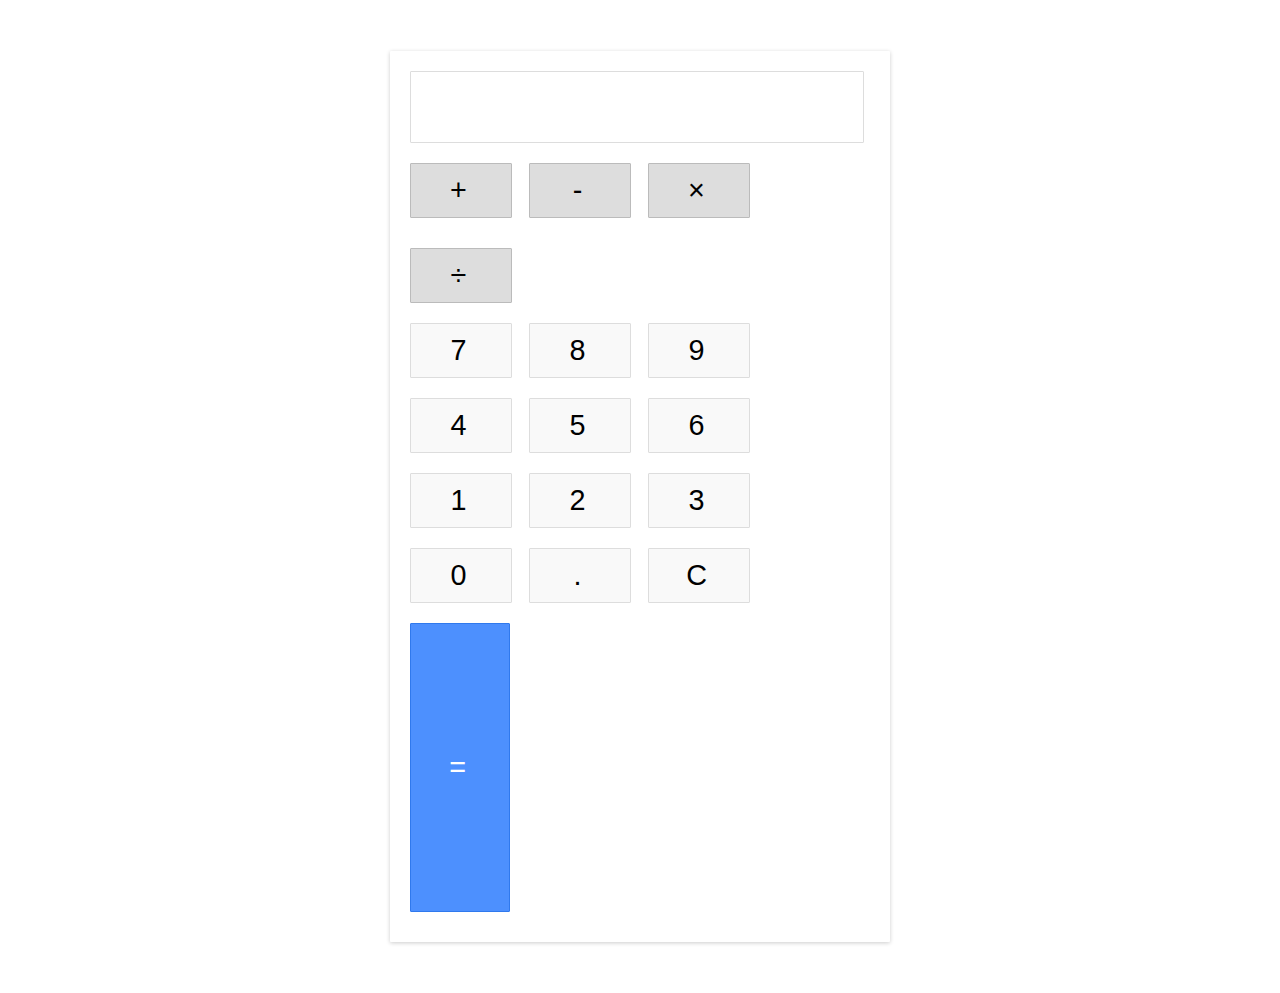
<file: CALCULATOR/index.html>
<!DOCTYPE html>
<html lang="en">

<head>
    <meta charset="UTF-8">
    <meta name="viewport" content="width=device-width, initial-scale=1.0">
    <title>Calculator</title>
    <link rel="stylesheet" href="styles.css">
</head>

<body>
    <div class="calculator">
        <div class="input" id="input"></div>
        <div class="buttons">
            <div class="operators">
                <div>+</div>
                <div>-</div>
                <div>&times;</div>
                <div>&divide;</div>
            </div>
            <div class="leftPanel">
                <div class="numbers">
                    <div>7</div>
                    <div>8</div>
                    <div>9</div>
                </div>
                <div class="numbers">
                    <div>4</div>
                    <div>5</div>
                    <div>6</div>
                </div>
                <div class="numbers">
                    <div>1</div>
                    <div>2</div>
                    <div>3</div>
                </div>
                <div class="numbers">
                    <div>0</div>
                    <div>.</div>
                    <div id="clear">C</div>
                </div>
            </div>
            <div class="equal" id="result">=</div>
        </div>
    </div>
    <script src="index.js"></script>
</body>

</html>
</file>
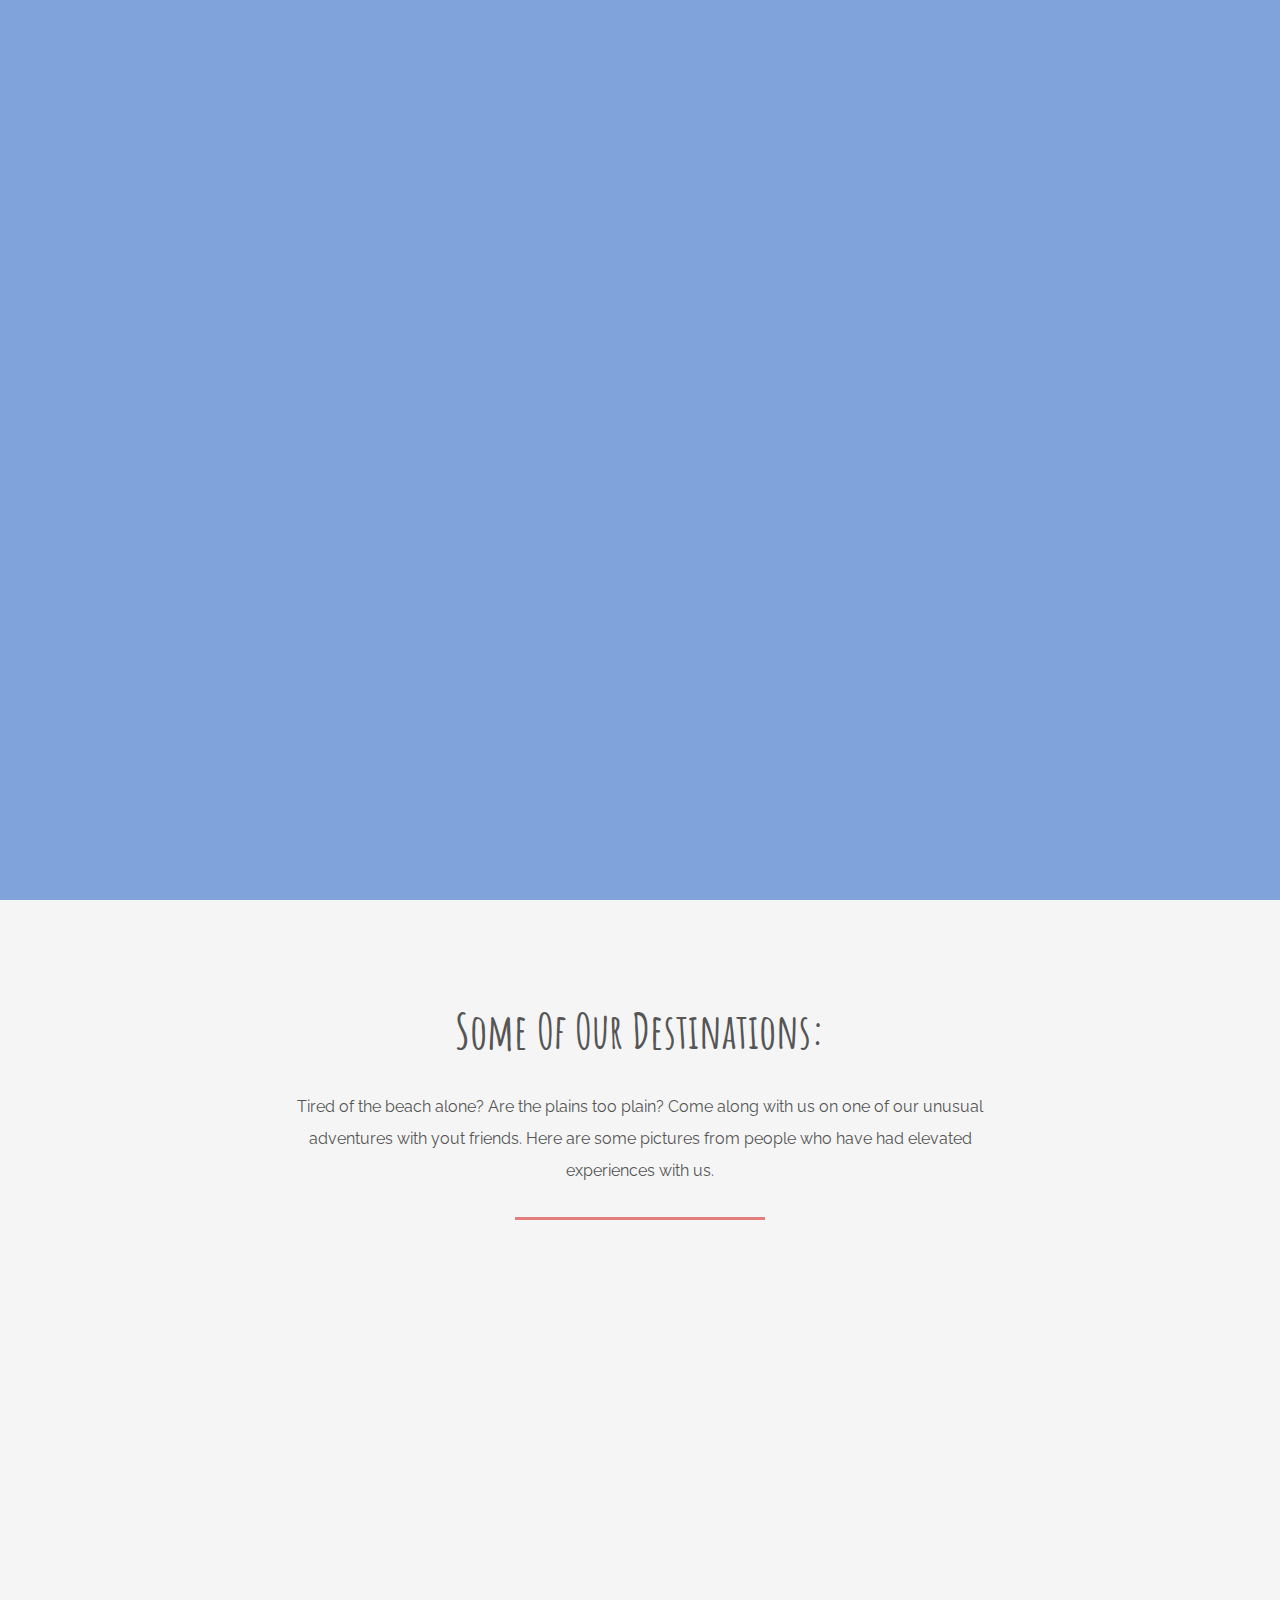
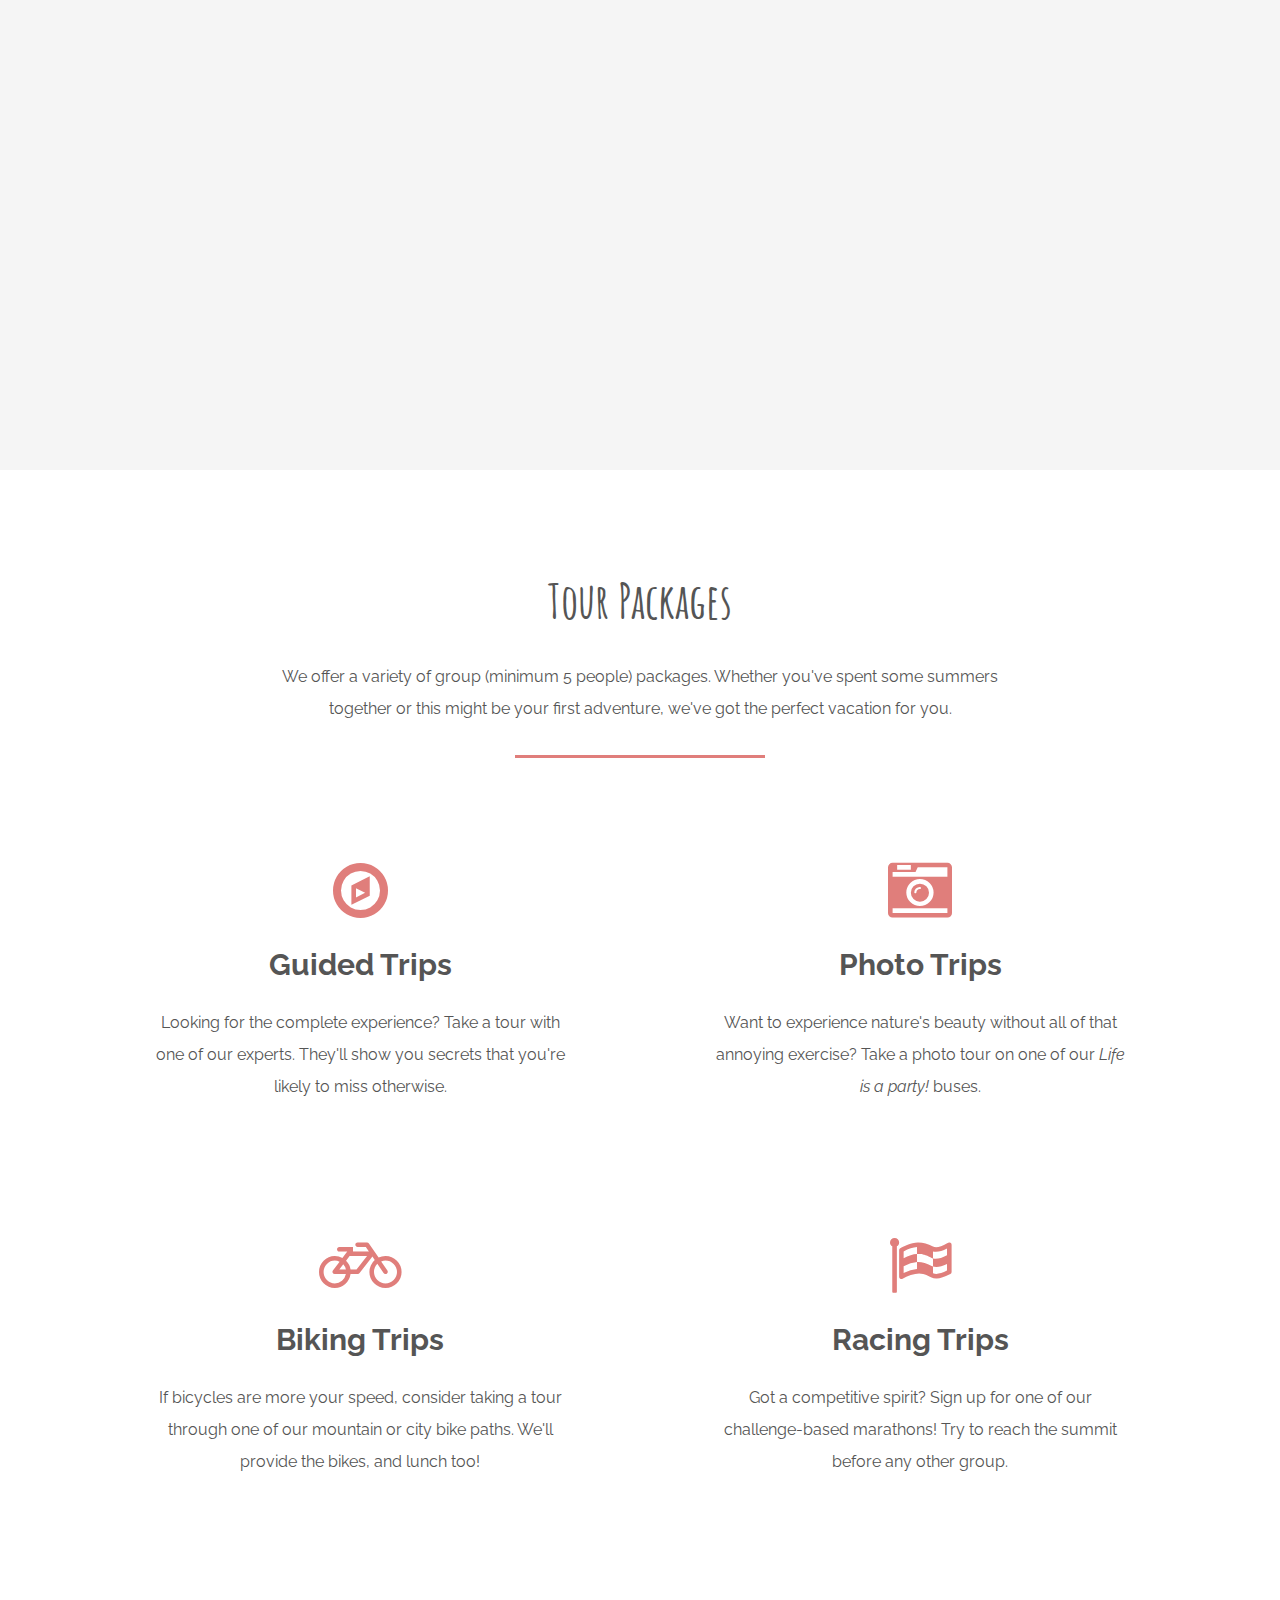
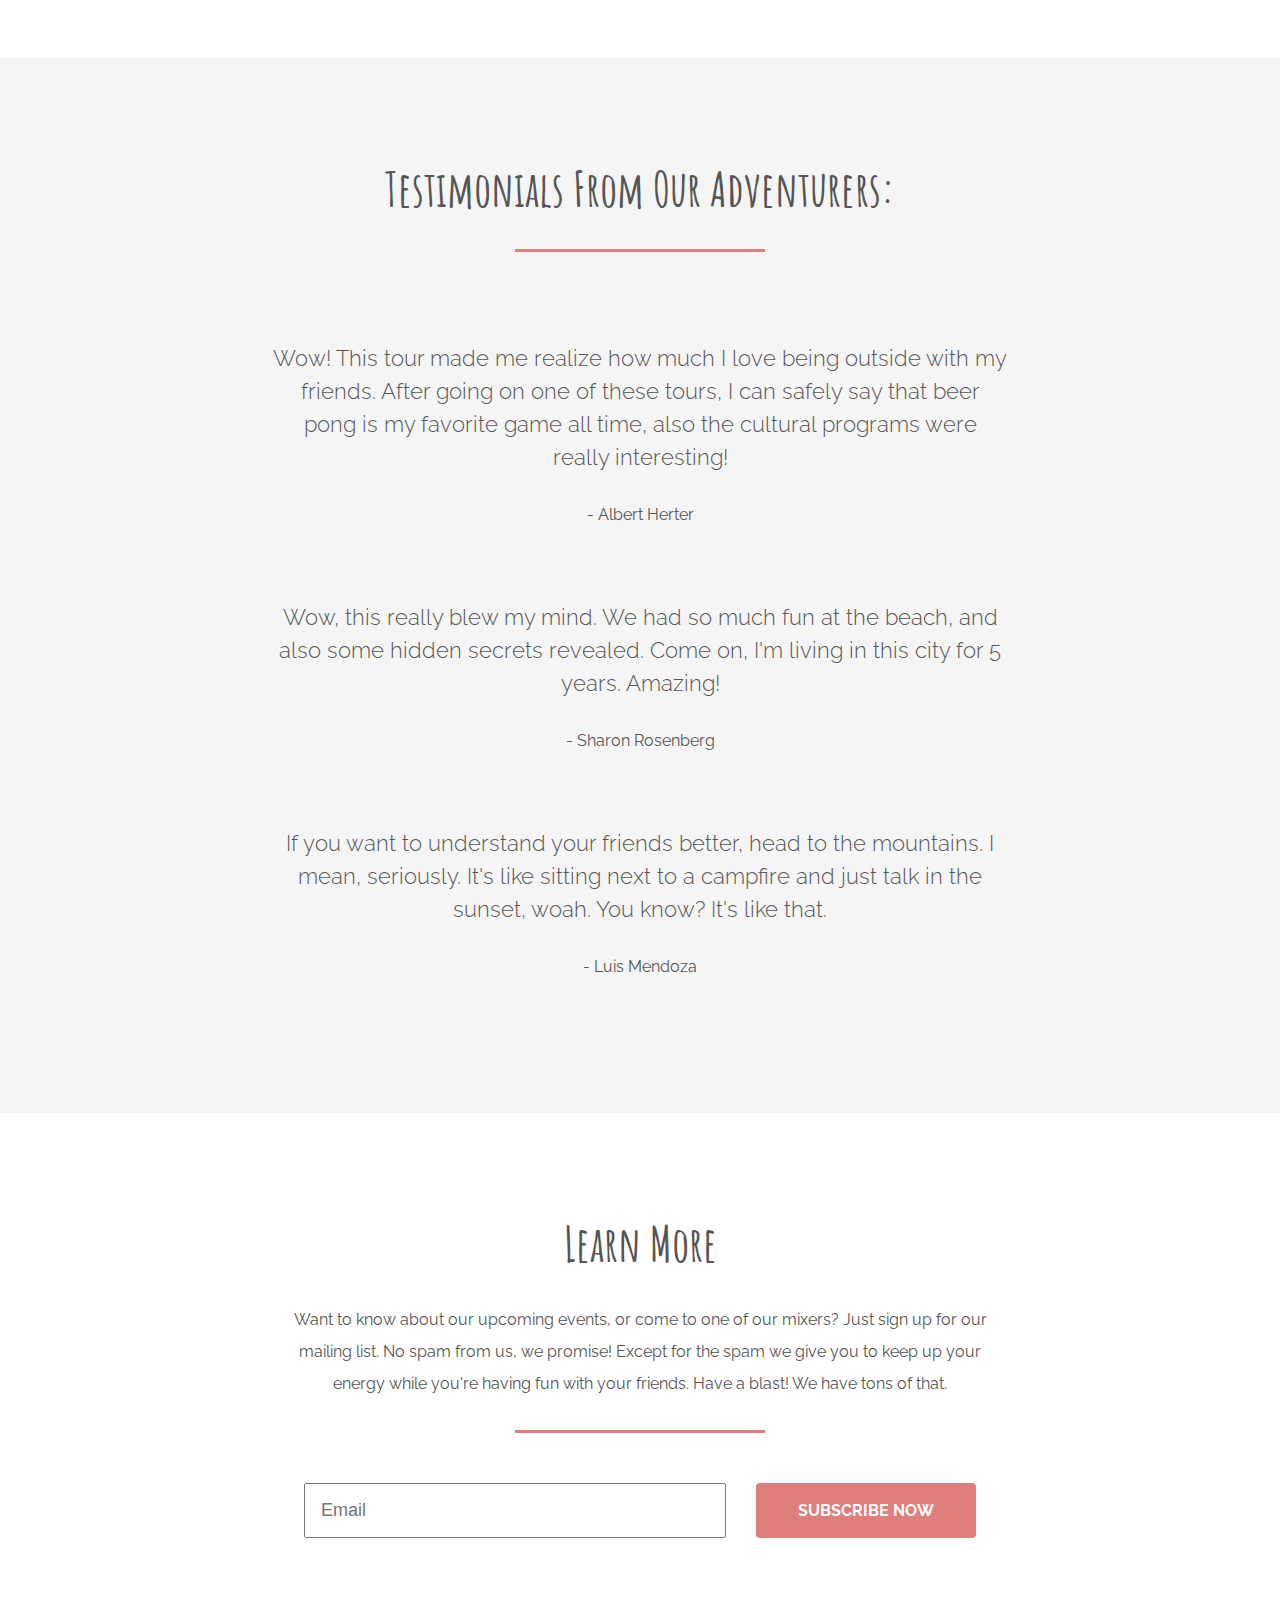
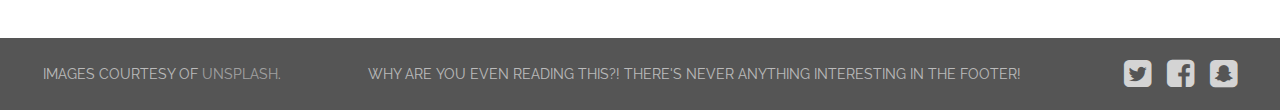
<file: LANDING_PAGE/index.html>
<!DOCTYPE html>
<html lang="en">

<head>
    <meta charset="UTF-8">
    <meta name="viewport" content="width=device-width, initial-scale=1.0">
    <title>Landing page</title>
</head>

<body>
    <link href="https://fonts.googleapis.com/css?family=Amatic+SC|Raleway" rel="stylesheet">
    <link rel="stylesheet" href="https://maxcdn.bootstrapcdn.com/font-awesome/4.7.0/css/font-awesome.min.css">
    <link rel="stylesheet" href="styles.css">
    </head>

    <body>
        <header>
            <h2><a href="#">Life is a party!</a></h2>
            <nav>
                <li><a href="#">Tours</a></li>
                <li><a href="#">About</a></li>
                <li><a href="#">Contact</a></li>
            </nav>
        </header>

        <section class="hero">
            <div class="background-image"></div>
            <div class="hero-content-area">
                <h1>Life is a party!</h1>
                <h3>Unmissable Adventure Tours With Your Friends</h3>
                <a href="#" class="btn">Contact Us Now</a>
            </div>
        </section>

        <section class="destinations">
            <h3 class="title">Some of our destinations:</h3>
            <p>Tired of the beach alone? Are the plains too plain? Come along with us on one of our unusual adventures
                with
                yout friends. Here are some pictures from people who have had elevated experiences with us.</p>
            <hr>

            <ul class="grid">
                <li class="small image-1"></li>
                <li class="large image-2"></li>
                <li class="large image-3"></li>
                <li class="small image-4"></li>
            </ul>
        </section>

        <section class="packages">
            <h3 class="title">Tour Packages</h3>
            <p>We offer a variety of group (minimum 5 people) packages. Whether you've spent some summers together or
                this
                might be your first adventure, we've got the perfect vacation for you.</p>
            <hr>

            <ul class="grid">
                <li>
                    <i class="fa fa-compass fa-4x"></i>
                    <h4>Guided Trips</h4>
                    <p>Looking for the complete experience? Take a tour with one of our experts. They'll show you
                        secrets
                        that you're likely to miss otherwise.</p>
                </li>
                <li>
                    <i class="fa fa-camera-retro fa-4x"></i>
                    <h4>Photo Trips</h4>
                    <p>Want to experience nature's beauty without all of that annoying exercise? Take a photo tour on
                        one of
                        our <em>Life is a party!</em> buses.</p>
                </li>
                <li>
                    <i class="fa fa-bicycle fa-4x"></i>
                    <h4>Biking Trips</h4>
                    <p>If bicycles are more your speed, consider taking a tour through one of our mountain or city bike
                        paths. We'll provide the bikes, and lunch too!</p>
                </li>
                <li>
                    <i class="fa fa-flag-checkered fa-4x"></i>
                    <h4>Racing Trips</h4>
                    <p>Got a competitive spirit? Sign up for one of our challenge-based marathons! Try to reach the
                        summit
                        before any other group.</p>
                </li>
            </ul>
        </section>

        <section class="testimonials">
            <h3 class="title">Testimonials from our adventurers:</h3>
            <hr>
            <p class="quote">Wow! This tour made me realize how much I love being outside with my friends. After going
                on
                one of these tours, I can safely say that beer pong is my favorite game all time, also the cultural
                programs
                were really interesting!</p>
            <p class="author">- Albert Herter</p>
            <p class="quote">Wow, this really blew my mind. We had so much fun at the beach, and also some hidden
                secrets
                revealed. Come on, I'm living in this city for 5 years. Amazing!</p>
            <p class="author">- Sharon Rosenberg</p>
            <p class="quote">If you want to understand your friends better, head to the mountains. I mean, seriously.
                It's
                like sitting next to a campfire and just talk in the sunset, woah. You know? It's like that.</p>
            <p class="author">- Luis Mendoza</p>
        </section>

        <section class="contact">
            <h3 class="title">Learn more</h3>
            <p>Want to know about our upcoming events, or come to one of our mixers? Just sign up for our mailing list.
                No
                spam from us, we promise! Except for the spam we give you to keep up your energy while you're having fun
                with your friends. Have a blast! We have tons of that.</p>
            <hr>
            <form>
                <input type="email" placeholder="Email">
                <a href="#" class="btn">Subscribe now</a>
            </form>
        </section>

        <footer>
            <p>Images courtesy of <a href="http://unsplash.com/">unsplash</a>.</p>
            <p>Why are you even reading this?! There's never anything interesting in the footer!</p>
            <ul>
                <li><a href="#"><i class="fa fa-twitter-square fa-2x"></i></a></li>
                <li><a href="#"><i class="fa fa-facebook-square fa-2x"></i></a></li>
                <li><a href="#"><i class="fa fa-snapchat-square fa-2x"></i></a></li>
            </ul>
        </footer>

    </body>

</html>
</file>
<file: CALCULATOR/styles.css>
body {
  width: 500px;
  margin: 4% auto;
  font-family: "Source Sans Pro", sans-serif;
  letter-spacing: 5px;
  font-size: 1.8rem;
}

.calculator {
  padding: 20px;
  -webkit-box-shadow: 0px 1px 4px 0px rgba(0, 0, 0, 0.2);
  box-shadow: 0px 1px 4px 0px rgba(0, 0, 0, 0.2);
  border-radius: 1px;
}

.input {
  border: 1px solid #ddd;
  border-radius: 1px;
  height: 60px;
  padding-right: 15px;
  padding-top: 10px;
  text-align: right;
  margin-right: 6px;
  font-size: 2.5rem;
  overflow-x: auto;
  transition: all 0.2s ease-in-out;
}

.input:hover {
  border: 1px solid #bbb;

  box-shadow: inset 0px 1px 4px 0px rgba(0, 0, 0, 0.2);
}

.operators div {
  display: inline-block;
  border: 1px solid #bbb;
  border-radius: 1px;
  width: 80px;
  text-align: center;
  padding: 10px;
  margin: 20px 4px 10px 0;
  cursor: pointer;
  background-color: #ddd;
  transition: border-color 0.2s ease-in-out, background-color 0.2s,
    box-shadow 0.2s;
}

.operators div:hover {
  background-color: #ddd;

  box-shadow: 0px 1px 4px 0px rgba(0, 0, 0, 0.2);
  border-color: #aaa;
}

.operators div:active {
  font-weight: bold;
}

.leftPanel {
  display: inline-block;
}

.numbers div {
  display: inline-block;
  border: 1px solid #ddd;
  border-radius: 1px;
  width: 80px;
  text-align: center;
  padding: 10px;
  margin: 10px 4px 10px 0;
  cursor: pointer;
  background-color: #f9f9f9;
  transition: border-color 0.2s ease-in-out, background-color 0.2s,
    box-shadow 0.2s;
}

.numbers div:hover {
  background-color: #f1f1f1;

  box-shadow: 0px 1px 4px 0px rgba(0, 0, 0, 0.2);
  border-color: #bbb;
}

.numbers div:active {
  font-weight: bold;
}

div.equal {
  display: inline-block;
  border: 1px solid #3079ed;
  border-radius: 1px;
  width: 17%;
  text-align: center;
  padding: 127px 10px;
  margin: 10px 6px 10px 0;
  vertical-align: top;
  cursor: pointer;
  color: #fff;
  background-color: #4d90fe;
  transition: all 0.2s ease-in-out;
}

div.equal:hover {
  background-color: #307cf9;

  box-shadow: 0px 1px 4px 0px rgba(0, 0, 0, 0.2);
  border-color: #1857bb;
}

div.equal:active {
  font-weight: bold;
}
</file>
<file: LANDING_PAGE/styles.css>
/*General Styles*/

* {
  margin: 0;
  padding: 0;
  box-sizing: border-box;
}

html {
  font-size: 16px;
  font-family: "Raleway", sans-serif;
  color: #555;
}

ul,
nav {
  list-style: none;
}

a {
  text-decoration: none;
  opacity: 0.75;
  color: #fff;
}

a:hover {
  opacity: 1;
}

a.btn {
  border-radius: 4px;
  text-transform: uppercase;
  font-weight: bold;
  text-align: center;
  background-color: #e07e7b;
  opacity: 1;
  transition: all 400ms;
}

a.btn:hover {
  background-color: #ce5856;
}

section {
  display: flex;
  flex-direction: column;
  align-items: center;
  padding: 100px 80px;
}

section:not(.hero):nth-child(even) {
  background-color: #f5f5f5;
}

.grid {
  width: 100%;
  display: flex;
  flex-wrap: wrap;
  justify-content: center;
}

hr {
  width: 250px;
  height: 3px;
  background-color: #e07e7b;
  border: 0;
  margin-bottom: 50px;
}

.image-1 {
  background-image: url("https://images.unsplash.com/photo-1505852903341-fc8d3db10436?ixlib=rb-0.3.5&q=80&fm=jpg&crop=entropy&cs=tinysrgb&w=1600&h=900&fit=crop&s=e2f72e62d5f4f04256dd9305d5f51f3c");
}

.image-2 {
  background-image: url("https://images.unsplash.com/photo-1475483768296-6163e08872a1?ixlib=rb-0.3.5&q=80&fm=jpg&crop=entropy&cs=tinysrgb&w=1600&h=900&fit=crop&s=20b3b1c3caef8c619ac3c75c07a7eafb");
}

.image-3 {
  background-image: url("https://images.unsplash.com/photo-1490576198307-6ff97609a0cc?ixlib=rb-0.3.5&q=80&fm=jpg&crop=entropy&cs=tinysrgb&w=1600&h=900&fit=crop&s=a0dbd168637edc2cfdac3715ab23d519");
}

.image-4 {
  background-image: url("https://images.unsplash.com/photo-1505483531331-fc3cf89fd382?ixlib=rb-0.3.5&q=80&fm=jpg&crop=entropy&cs=tinysrgb&w=1600&h=900&fit=crop&s=4f305bbc0243f81f1bf6053a62d76297");
}

section h3.title {
  text-transform: capitalize;
  font: bold 48px "Amatic SC", sans-serif;
  margin-bottom: 30px;
  text-align: center;
}

section p {
  max-width: 775px;
  line-height: 2;
  padding: 0 20px;
  margin-bottom: 30px;
  text-align: center;
}

@media (max-width: 800px) {
  section {
    padding: 50px 20px;
  }
}

/*Header Styles*/

header {
  position: absolute;
  width: 100%;
  display: flex;
  justify-content: space-between;
  align-items: center;
  padding: 35px 100px 0;
  animation: 1s fadein 0.5s forwards;
  opacity: 0;
  color: #fff;
  z-index: 2;
}

@keyframes fadein {
  100% {
    opacity: 1;
  }
}

header h2 {
  font-family: "Amatic SC", sans-serif;
}

header nav {
  display: flex;
  margin-right: -15px;
}

header nav li {
  margin: 0 15px;
}

@media (max-width: 800px) {
  header {
    padding: 20px 50px;
    flex-direction: column;
  }

  header h2 {
    margin-bottom: 15px;
  }
}

/*Hero Styles*/

.hero {
  position: relative;
  justify-content: center;
  text-align: center;
  min-height: 100vh;
  color: #fff;
}

.hero .background-image {
  position: absolute;
  top: 0;
  left: 0;
  width: 100%;
  height: 100%;
  background-image: url("https://images.unsplash.com/photo-1505535162959-9bbcb4ab22d6?ixlib=rb-0.3.5&q=80&fm=jpg&crop=entropy&cs=tinysrgb&w=1600&h=900&fit=crop&s=2feeaf89ad55829f92c4bbc6ca8e83ce");
  background-size: cover;
  z-index: -1;
  background-color: #80a3db;
}

.hero h1 {
  font: 72px "Amatic SC", sans-serif;
  text-shadow: 2px 2px rgba(0, 0, 0, 0.3);
  margin-bottom: 15px;
}

.hero h3 {
  font: 28px "Raleway", sans-serif;
  font-weight: 300;
  text-shadow: 2px 2px rgba(0, 0, 0, 0.3);
  margin-bottom: 40px;
}

.hero a.btn {
  padding: 20px 46px;
}

.hero-content-area {
  opacity: 0;
  margin-top: 100px;
  animation: 1s slidefade 1s forwards;
}

@keyframes slidefade {
  100% {
    opacity: 1;
    margin: 0;
  }
}

@media (max-width: 800px) {
  .hero {
    min-height: 600px;
  }

  .hero h1 {
    font-size: 48px;
  }

  .hero h3 {
    font-size: 24px;
  }

  .hero a.btn {
    padding: 15px 40px;
  }
}

/*Destinations Section*/

.destinations .grid li {
  height: 350px;
  padding: 20px;
  background-clip: content-box;
  background-size: cover;
  background-position: center;
}

.destinations .grid li.small {
  flex-basis: 30%;
}

.destinations .grid li.large {
  flex-basis: 70%;
}

@media (max-width: 1100px) {
  .destinations .grid li.small,
  .destinations .grid li.large {
    flex-basis: 50%;
  }
}

@media (max-width: 800px) {
  .destinations .grid li.small,
  .destinations .grid li.large {
    flex-basis: 100%;
  }
}

/*Packages Section*/

.packages .grid li {
  padding: 50px;
  flex-basis: 50%;
  text-align: center;
}

.packages .grid li i {
  color: #e07e7b;
}

.packages .grid li h4 {
  font-size: 30px;
  margin: 25px 0;
}

@media (max-width: 800px) {
  .packages .grid li {
    flex-basis: 100%;
    padding: 20px;
  }
}

/*Testimonials Section*/

.testimonials .quote {
  font-size: 22px;
  font-weight: 300;
  line-height: 1.5;
  margin: 40px 0 25px;
}

@media (max-width: 800px) {
  .testimonials .quote {
    font-size: 18px;
    margin: 15px 0;
  }

  .testimonials .author {
    font-size: 14px;
  }
}

/*Contact Section*/

.contact form {
  display: flex;
  align-items: center;
  justify-content: center;
  flex-wrap: wrap;
  width: 60%;
}

.contact form .btn {
  padding: 18px 42px;
}

.contact form input {
  padding: 15px;
  margin-right: 30px;
  font-size: 18px;
  color: #555;
  flex: 1;
}

@media (max-width: 1000px) {
  .contact form input {
    flex-basis: 100%;
    margin: 0 0 20px 0;
  }
}

/*Footer Section*/

footer {
  display: flex;
  align-items: center;
  justify-content: space-around;
  background-color: #555;
  color: #fff;
  padding: 20px 0;
}

footer ul {
  display: flex;
}

footer ul li {
  margin-left: 16px;
}

footer p {
  text-transform: uppercase;
  font-size: 14px;
  opacity: 0.6;
  align-self: center;
}

@media (max-width: 1100px) {
  footer {
    flex-direction: column;
  }

  footer p {
    text-align: center;
    margin-bottom: 20px;
  }

  footer ul li {
    margin: 0 8px;
  }
}
</file>
